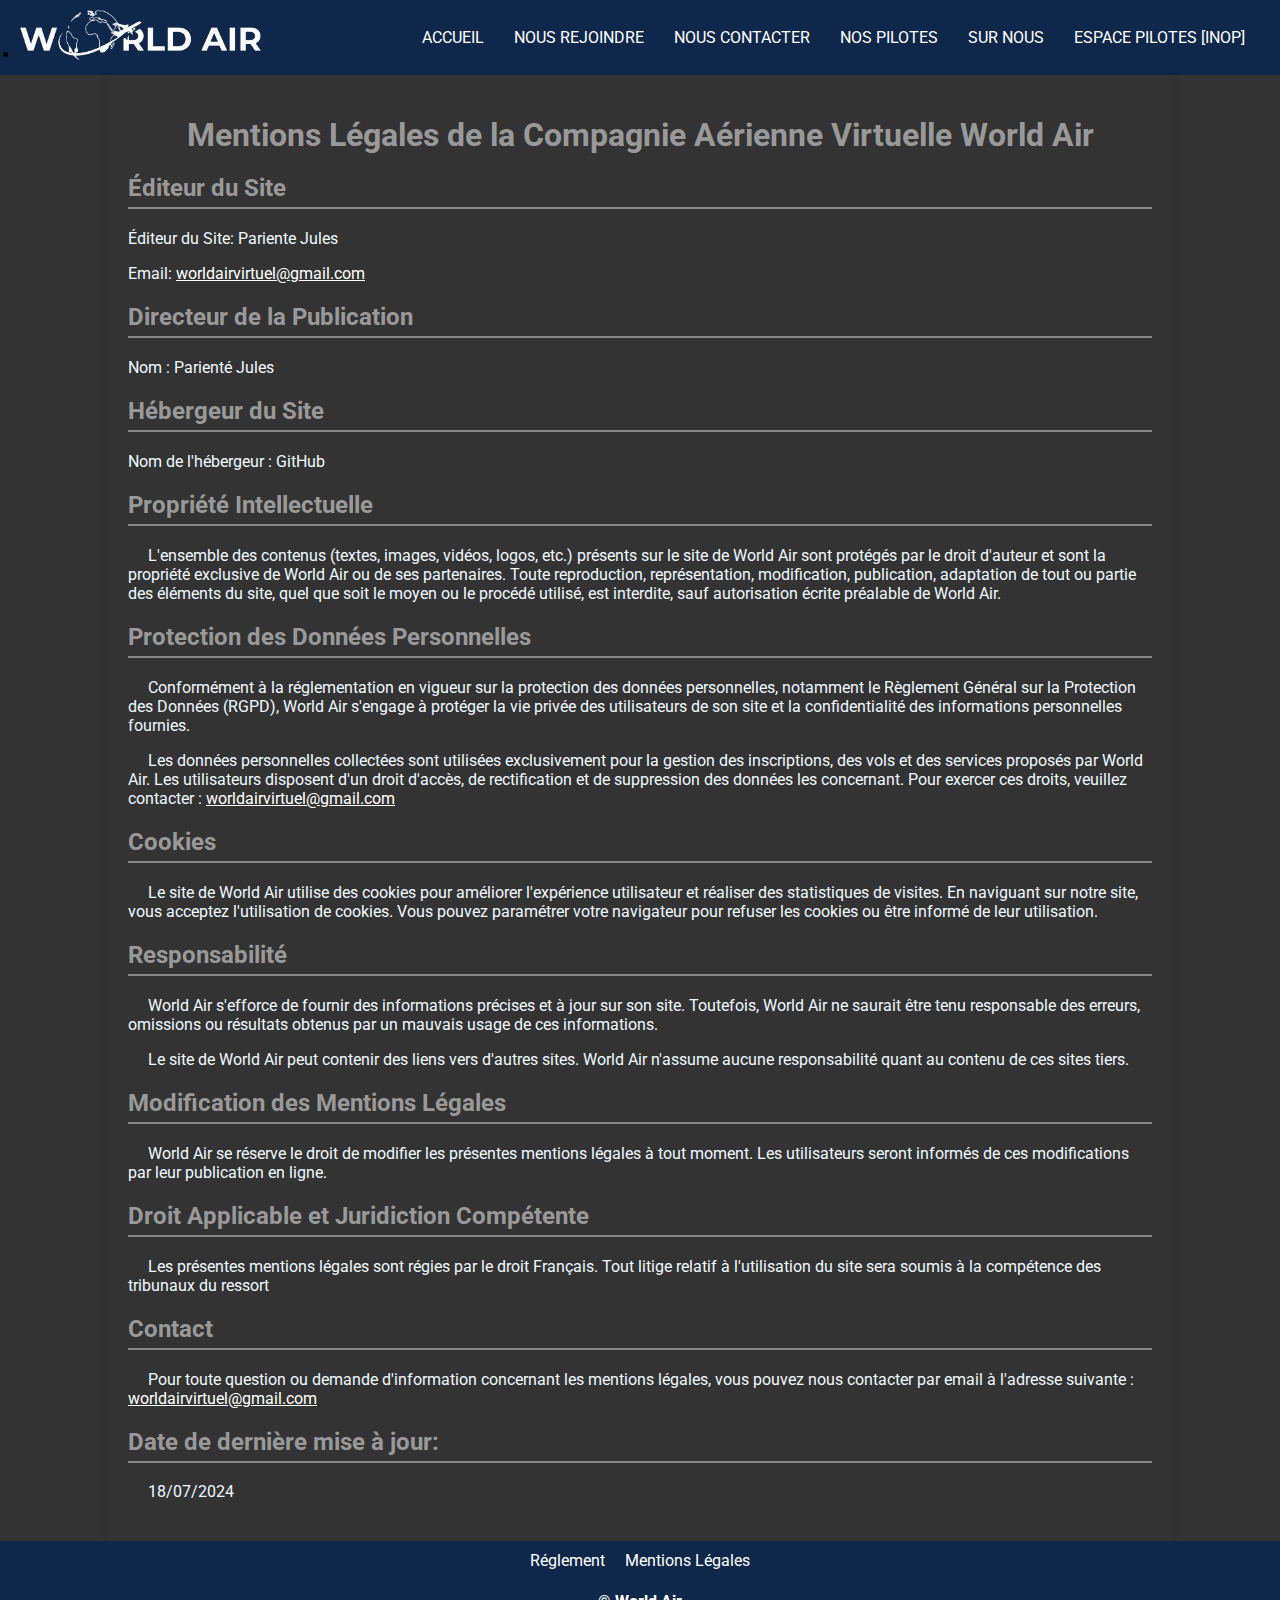
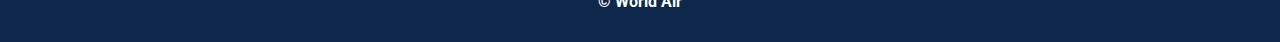
<file: Mentions_Légales/Mentions_Légales.html>
<!DOCTYPE html>
<html lang="fr">
<head>
    <meta charset="UTF-8">
    <meta name="viewport" content="width=device-width, initial-scale=1.0">
    <link href="https://fonts.googleapis.com/css2?family=Roboto:wght@400;700&display=swap" rel="stylesheet">
    <title>Mentions Légales WDA</title>
    <link rel="stylesheet" href="Mentions_Légales.css"> <!-- Lien vers le fichier CSS -->
    <link rel="icon" href="/fixe/logo_WA.webp" type="image/png">
</head>
 
<header>
    <div class="header-content">
        <div class="logo">
            <li><a href="/index.html"><img src="/fixe/logo.png" alt="Logo de World Air"></a></li>
        </div>
        <nav>
            <ul>
                <li><a href="/index.html">ACCUEIL</a></li>
                <li><a href="https://worldairva.nicepage.io/">NOUS REJOINDRE</a></li>
                <li><a href="https://worldairva.nicepage.io/NOUS-CONTACTER.html">NOUS CONTACTER</a></li>
                <li class="dropdown">
                    <a href="#">NOS PILOTES</a>
                    <ul class="dropdown-menu">
                        <li><a href="/nos_pilote/liste/liste.html">LISTE DES PILOTES</a></li>
                        <li><a href="/nos_pilote/carnet/carnet.html">CARNET DE VOL</a></li>
                    </ul>
                </li>
                <li class="dropdown">
                    <a href="#">SUR NOUS</a>
                    <ul class="dropdown-menu">
                        <li><a href="/notres_flote\flotte_acceuil.html">NOTRE FLOTTE</a></li>
                        <li><a href="/nos_destination/destination/destination.html">NOS DESTINATIONS</a></li>
                        <li><a href="/nos_hub/index.html">NOS HUB</a></li>
                    </ul>
                </li>
                <li><a href="#">ESPACE PILOTES [INOP]</a></li>
            </ul>
        </nav>
    </div>
</header>

<body>
    <div class="container">
        <h1>Mentions Légales de la Compagnie Aérienne Virtuelle World Air</h1>
        <div class="section">
            <h2>Éditeur du Site</h2>
            <p>Éditeur du Site: Pariente Jules</p>
            <p>Email: <a href="mailto:worldairvirtuel@gmail.com">worldairvirtuel@gmail.com</a></p>
        </div>
        <div class="section">
            <h2>Directeur de la Publication</h2>
            <p>Nom : Parienté Jules</p>
        </div>
        <div class="section">
            <h2>Hébergeur du Site</h2>
            <p>Nom de l'hébergeur : GitHub</p>
        </div>
        <div class="section">
            <h2>Propriété Intellectuelle</h2>
        <p class="p">L'ensemble des contenus (textes, images, vidéos, logos, etc.) présents sur le site de World Air sont protégés par le droit d'auteur et sont la propriété exclusive de World Air ou de ses partenaires. Toute reproduction, représentation, modification, publication, adaptation de tout ou partie des éléments du site, quel que soit le moyen ou le procédé utilisé, est interdite, sauf autorisation écrite préalable de World Air.</p>
        </div>
        <div class="section">
            <h2>Protection des Données Personnelles</h2>
        <p class="p">Conformément à la réglementation en vigueur sur la protection des données personnelles, notamment le Règlement Général sur la Protection des Données (RGPD), World Air s'engage à protéger la vie privée des utilisateurs de son site et la confidentialité des informations personnelles fournies.
        <p class="p">Les données personnelles collectées sont utilisées exclusivement pour la gestion des inscriptions, des vols et des services proposés par World Air. Les utilisateurs disposent d'un droit d'accès, de rectification et de suppression des données les concernant. Pour exercer ces droits, veuillez contacter : <a href="mailto:worldairvirtuel@gmail.com">worldairvirtuel@gmail.com</a></p>
        </p>
        </div>
        <div class="section">
            <h2>Cookies</h2>
            <p class="p">Le site de World Air utilise des cookies pour améliorer l'expérience utilisateur et réaliser des statistiques de visites. En naviguant sur notre site, vous acceptez l'utilisation de cookies. Vous pouvez paramétrer votre navigateur pour refuser les cookies ou être informé de leur utilisation.</p>
        </div>
        <div class="section">
            <h2>Responsabilité</h2>
            <p class="p">World Air s'efforce de fournir des informations précises et à jour sur son site. Toutefois, World Air ne saurait être tenu responsable des erreurs, omissions ou résultats obtenus par un mauvais usage de ces informations.</p>
            <p class="p">Le site de World Air peut contenir des liens vers d'autres sites. World Air n'assume aucune responsabilité quant au contenu de ces sites tiers.</p>
        </div>
        <div class="section">
            <h2>Modification des Mentions Légales</h2>
            <p class="p">World Air se réserve le droit de modifier les présentes mentions légales à tout moment. Les utilisateurs seront informés de ces modifications par leur publication en ligne.</p>
        </div>
        <div class="section">
            <h2>Droit Applicable et Juridiction Compétente</h2>
            <p class="p">Les présentes mentions légales sont régies par le droit Français. Tout litige relatif à l'utilisation du site sera soumis à la compétence des tribunaux du ressort </p>
        </div>
        <div class="section">
            <h2>Contact</h2>
            <p class="p">Pour toute question ou demande d'information concernant les mentions légales, vous pouvez nous contacter par email à l'adresse suivante : <a href="mailto:worldairvirtuel@gmail.com">worldairvirtuel@gmail.com</a></p>
        </div>
        <div class="section">
            <h2>Date de dernière mise à jour:</h2>
            <p class="p">18/07/2024</p>

        </div>
    </div>
    <footer class="custom-footer">
        <div class="footer-content">
            <nav class="footer-nav">
                <ul class="footer-nav-list">
                    <li class="footer-nav-item"><a class="footer-nav-link" href="/réglement/réglement.html">Réglement</a></li>
                    <li class="footer-nav-item"><a class="footer-nav-link" href="/Mentions_Légales/Mentions_Légales.html">Mentions Légales</a></li>
                </ul>
            </nav>
        </div>
        <h4>© World Air</h4>
    </footer>
</body>
</html>
</file>
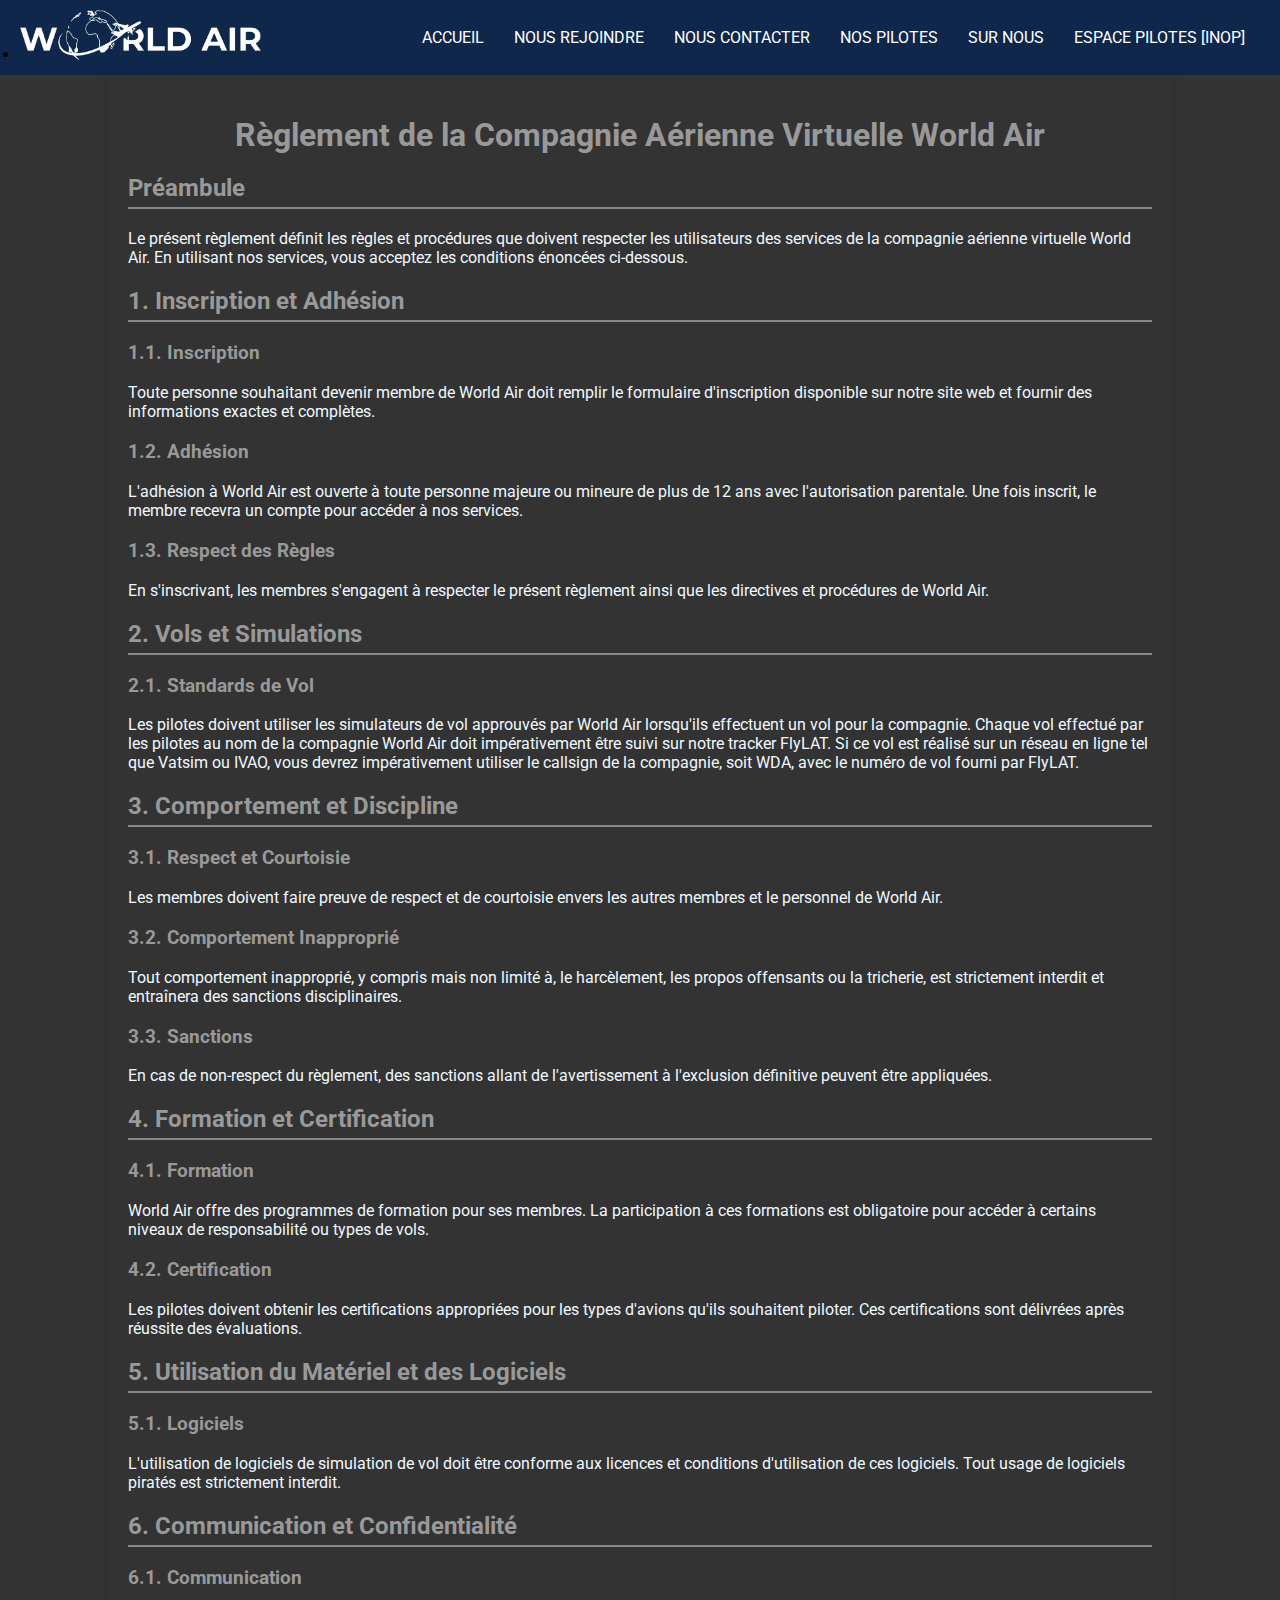
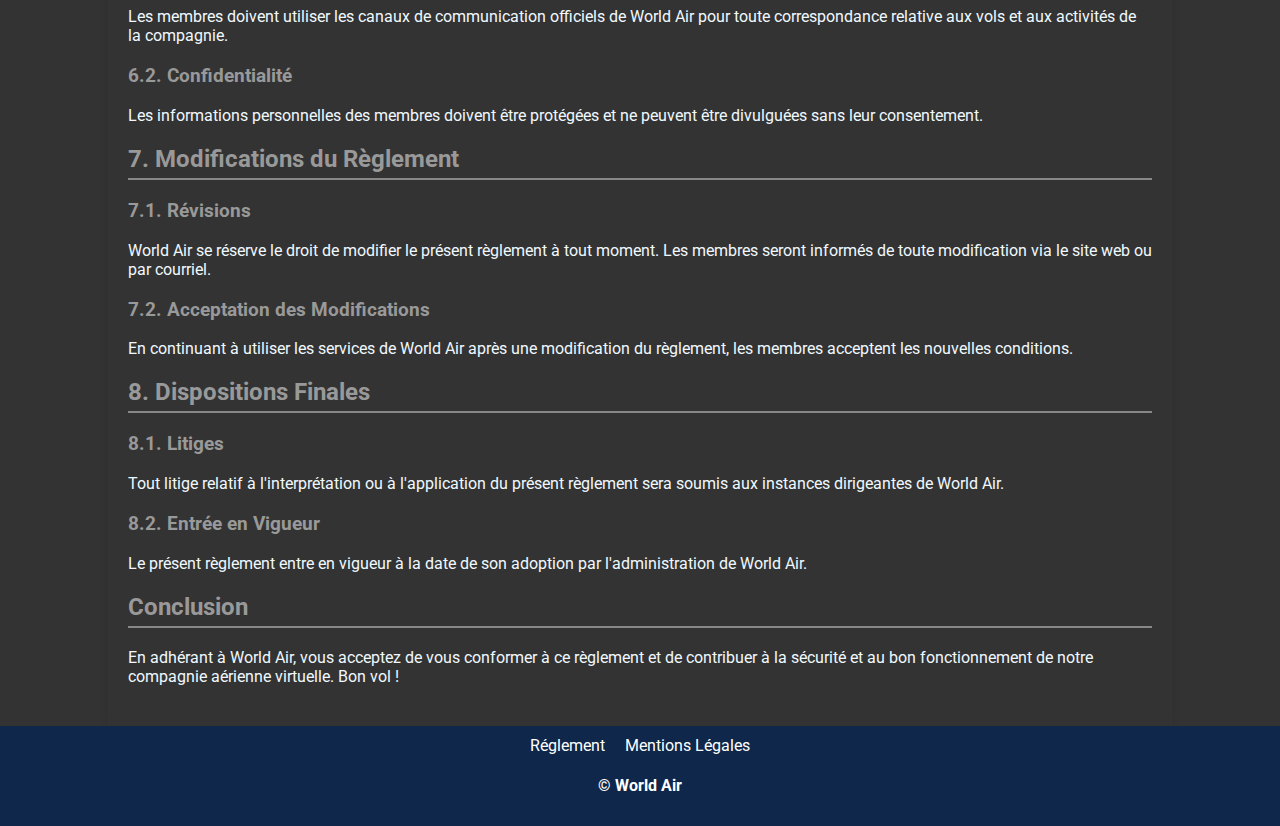
<file: réglement/réglement.html>
<!DOCTYPE html>
<html lang="fr">
<head>
    <meta charset="UTF-8">
    <meta name="viewport" content="width=device-width, initial-scale=1.0">
    <link href="https://fonts.googleapis.com/css2?family=Roboto:wght@400;700&display=swap" rel="stylesheet">
    <title>Règlement WDA    </title>
    <link rel="stylesheet" href="réglement.css"> <!-- Lien vers le fichier CSS -->
    <link rel="icon" href="/logo.png" type="image/png">
</head>
<header>
    <div class="header-content">
        <div class="logo">
            <li><a href="/index.html"><img src="/fixe/logo.png" alt="Logo de World Air"></a></li>
        </div>
        <nav>
            <ul>
                <li><a href="/index.html">ACCUEIL</a></li>
                <li><a href="https://worldairva.nicepage.io/">NOUS REJOINDRE</a></li>
                <li><a href="https://worldairva.nicepage.io/NOUS-CONTACTER.html">NOUS CONTACTER</a></li>
                <li class="dropdown">
                    <a href="#">NOS PILOTES</a>
                    <ul class="dropdown-menu">
                        <li><a href="/nos_pilote/liste/liste.html">LISTE DES PILOTES</a></li>
                        <li><a href="/nos_pilote/carnet/carnet.html">CARNET DE VOL</a></li>
                    </ul>
                </li>
                <li class="dropdown">
                    <a href="#">SUR NOUS</a>
                    <ul class="dropdown-menu">
                        <li><a href="/notres_flote\flotte_acceuil.html">NOTRE FLOTTE</a></li>
                        <li><a href="/nos_destination/destination/destination.html">NOS DESTINATIONS</a></li>
                        <li><a href="/nos_hub/index.html">NOS HUB</a></li>
                    </ul>
                </li>
                <li><a href="#">ESPACE PILOTES [INOP]</a></li>
            </ul>
        </nav>
    </div>
</header>
<body>
    <div class="container">
        <h1>Règlement de la Compagnie Aérienne Virtuelle World Air</h1>
        <div class="section">
            <h2>Préambule</h2>
            <p>Le présent règlement définit les règles et procédures que doivent respecter les utilisateurs des services de la compagnie aérienne virtuelle World Air. En utilisant nos services, vous acceptez les conditions énoncées ci-dessous.</p>
        </div>
        <div class="section">
            <h2>1. Inscription et Adhésion</h2>
            <h3>1.1. Inscription</h3>
            <p>Toute personne souhaitant devenir membre de World Air doit remplir le formulaire d'inscription disponible sur notre site web et fournir des informations exactes et complètes.</p>
            <h3>1.2. Adhésion</h3>
            <p>L'adhésion à World Air est ouverte à toute personne majeure ou mineure de plus de 12 ans avec l'autorisation parentale. Une fois inscrit, le membre recevra un compte pour accéder à nos services.</p>
            <h3>1.3. Respect des Règles</h3>
            <p>En s'inscrivant, les membres s'engagent à respecter le présent règlement ainsi que les directives et procédures de World Air.</p>
        </div>
        <div class="section">
            <h2>2. Vols et Simulations</h2>
            <h3>2.1. Standards de Vol</h3>
            <p>Les pilotes doivent utiliser les simulateurs de vol approuvés par World Air lorsqu'ils effectuent un vol pour la compagnie. Chaque vol effectué par les pilotes au nom de la compagnie World Air doit impérativement être suivi sur notre tracker FlyLAT. Si ce vol est réalisé sur un réseau en ligne tel que Vatsim ou IVAO, vous devrez impérativement utiliser le callsign de la compagnie, soit WDA, avec le numéro de vol fourni par FlyLAT.</p>
        </div>
        <div class="section">
            <h2>3. Comportement et Discipline</h2>
            <h3>3.1. Respect et Courtoisie</h3>
            <p>Les membres doivent faire preuve de respect et de courtoisie envers les autres membres et le personnel de World Air.</p>
            <h3>3.2. Comportement Inapproprié</h3>
            <p>Tout comportement inapproprié, y compris mais non limité à, le harcèlement, les propos offensants ou la tricherie, est strictement interdit et entraînera des sanctions disciplinaires.</p>
            <h3>3.3. Sanctions</h3>
            <p>En cas de non-respect du règlement, des sanctions allant de l'avertissement à l'exclusion définitive peuvent être appliquées.</p>
        </div>
        <div class="section">
            <h2>4. Formation et Certification</h2>
            <h3>4.1. Formation</h3>
            <p>World Air offre des programmes de formation pour ses membres. La participation à ces formations est obligatoire pour accéder à certains niveaux de responsabilité ou types de vols.</p>
            <h3>4.2. Certification</h3>
            <p>Les pilotes doivent obtenir les certifications appropriées pour les types d'avions qu'ils souhaitent piloter. Ces certifications sont délivrées après réussite des évaluations.</p>
        </div>
        <div class="section">
            <h2>5. Utilisation du Matériel et des Logiciels</h2>
            <h3>5.1. Logiciels</h3>
            <p>L'utilisation de logiciels de simulation de vol doit être conforme aux licences et conditions d'utilisation de ces logiciels. Tout usage de logiciels piratés est strictement interdit.</p>
        </div>
        <div class="section">
            <h2>6. Communication et Confidentialité</h2>
            <h3>6.1. Communication</h3>
            <p>Les membres doivent utiliser les canaux de communication officiels de World Air pour toute correspondance relative aux vols et aux activités de la compagnie.</p>
            <h3>6.2. Confidentialité</h3>
            <p>Les informations personnelles des membres doivent être protégées et ne peuvent être divulguées sans leur consentement.</p>
        </div>
        <div class="section">
            <h2>7. Modifications du Règlement</h2>
            <h3>7.1. Révisions</h3>
            <p>World Air se réserve le droit de modifier le présent règlement à tout moment. Les membres seront informés de toute modification via le site web ou par courriel.</p>
            <h3>7.2. Acceptation des Modifications</h3>
            <p>En continuant à utiliser les services de World Air après une modification du règlement, les membres acceptent les nouvelles conditions.</p>
        </div>
        <div class="section">
            <h2>8. Dispositions Finales</h2>
            <h3>8.1. Litiges</h3>
            <p>Tout litige relatif à l'interprétation ou à l'application du présent règlement sera soumis aux instances dirigeantes de World Air.</p>
            <h3>8.2. Entrée en Vigueur</h3>
            <p>Le présent règlement entre en vigueur à la date de son adoption par l'administration de World Air.</p>
        </div>
        <div class="section">
            <h2>Conclusion</h2>
            <p>En adhérant à World Air, vous acceptez de vous conformer à ce règlement et de contribuer à la sécurité et au bon fonctionnement de notre compagnie aérienne virtuelle. Bon vol !</p>
        </div>
    </div>
    <footer class="custom-footer">
        <div class="footer-content">
            <nav class="footer-nav">
                <ul class="footer-nav-list">
                    <li class="footer-nav-item"><a class="footer-nav-link" href="/réglement/réglement.html">Réglement</a></li>
                    <li class="footer-nav-item"><a class="footer-nav-link" href="/Mentions_Légales/Mentions_Légales.html">Mentions Légales</a></li>
                </ul>
            </nav>
        </div>
        <h4>© World Air</h4>
    </footer>
</body>
</html>
</file>
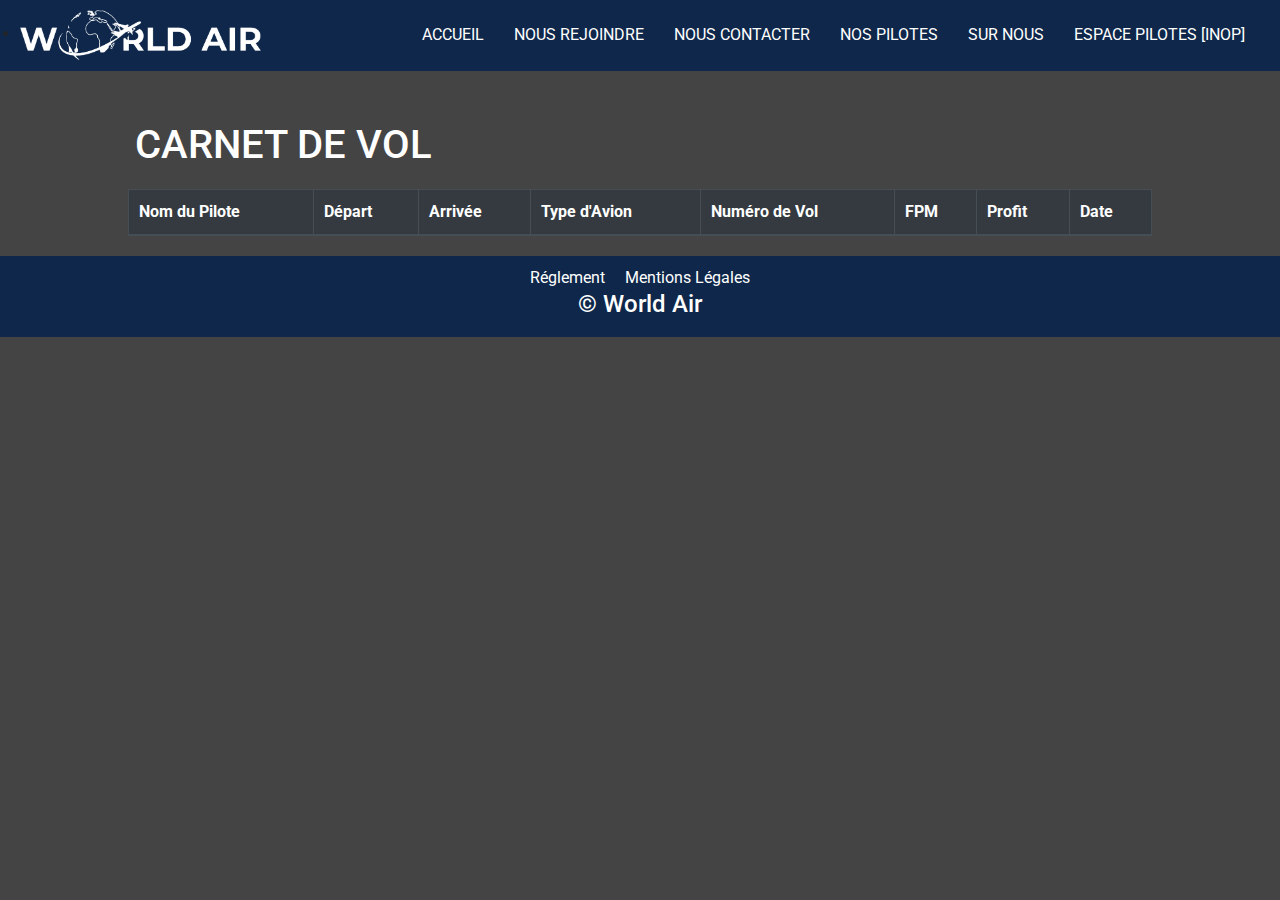
<file: nos_pilote/carnet/carnet.html>
<!DOCTYPE html>
<html lang="fr">
<head>
    <meta charset="UTF-8">
    <meta http-equiv="X-UA-Compatible" content="IE=edge">
    <meta name="viewport" content="width=device-width, initial-scale=1.0">
    <link href="https://fonts.googleapis.com/css2?family=Roboto:wght@400;700&display=swap" rel="stylesheet">
    <title>World Carnet de vol</title>
    <link rel="stylesheet" href="https://stackpath.bootstrapcdn.com/bootstrap/4.5.2/css/bootstrap.min.css">
    <link rel="stylesheet" href="carnet.css"> <!-- Lien vers le fichier CSS -->
    <link rel="icon" href="/fixe/logo_WA.webp" type="image/png">
</head>
<body>
    <header>
        <div class="header-content">
            <div class="logo">
                <li><a href="/index.html"><img src="/fixe/logo.png" alt="Logo de World Air"></a></li>
            </div>
            <nav>
                <ul>
                    <li><a href="/index.html">ACCUEIL</a></li>
                    <li><a href="https://worldairva.nicepage.io/">NOUS REJOINDRE</a></li>
                    <li><a href="https://worldairva.nicepage.io/NOUS-CONTACTER.html">NOUS CONTACTER</a></li>
                    <li class="dropdown">
                        <a href="#">NOS PILOTES</a>
                        <ul class="dropdown-menu">
                            <li><a href="/nos_pilote/liste/liste.html">LISTE DES PILOTES</a></li>
                            <li><a href="/nos_pilote/carnet/carnet.html">CARNET DE VOL</a></li>
                        </ul>
                    </li>
                    <li class="dropdown">
                        <a href="#">SUR NOUS</a>
                        <ul class="dropdown-menu">
                            <li><a href="/notres_flote\flotte_acceuil.html">NOTRE FLOTTE</a></li>
                            <li><a href="/nos_destination/destination/destination.html">NOS DESTINATIONS</a></li>
                            <li><a href="/nos_hub/index.html">NOS HUB</a></li>
                        </ul>
                    </li>
                    <li><a href="#">ESPACE PILOTES [INOP]</a></li>
                </ul>
            </nav>
        </div>
    </header>
    <h1>CARNET DE VOL</h1>
    <table id="flight-table" class="table table-bordered">
        <thead class="thead-dark">
            <tr>
                <th>Nom du Pilote</th>
                <th>Départ</th>
                <th>Arrivée</th>
                <th>Type d'Avion</th>
                <th>Numéro de Vol</th>
                <th>FPM</th>
                <th>Profit</th>
                <th>Date</th>
            </tr>
        </thead>
        <tbody>
            <!-- Les données seront insérées ici -->
        </tbody>
    </table>

    <footer class="custom-footer">
        <div class="footer-content">
            <nav class="footer-nav">
                <ul class="footer-nav-list">
                    <li class="footer-nav-item"><a class="footer-nav-link" href="/réglement/réglement.html">Réglement</a></li>
                    <li class="footer-nav-item"><a class="footer-nav-link" href="/Mentions_Légales/Mentions_Légales.html">Mentions Légales</a></li>
                </ul>
            </nav>
        </div>
        <h4>© World Air</h4>
    </footer>

    <script src="carnet.js"></script> <!-- Lien vers le fichier JavaScript -->
</body>
</html>
</file>
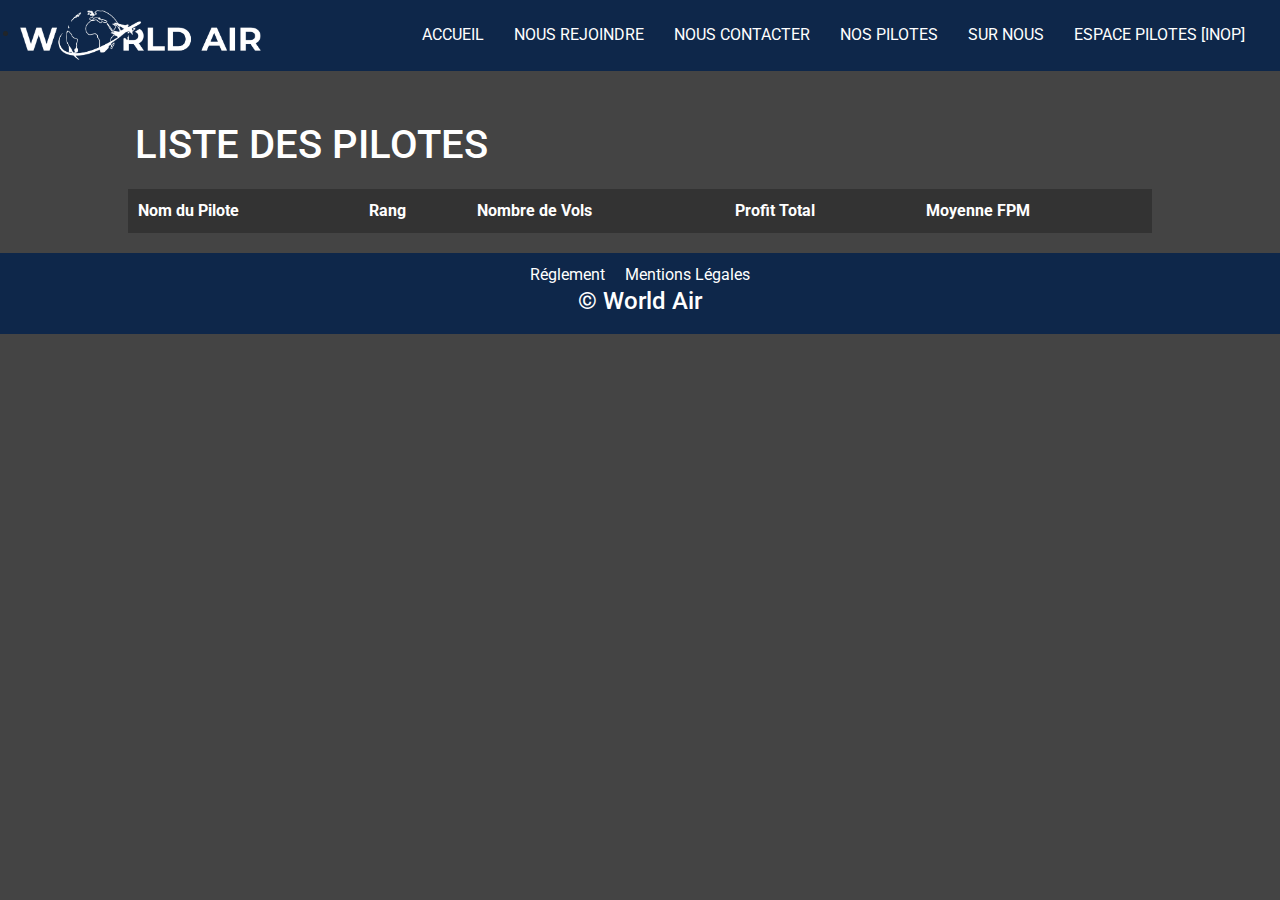
<file: nos_pilote/liste/liste.html>
<!DOCTYPE html>
<html lang="fr">
<head>
    <meta charset="UTF-8">
    <meta http-equiv="X-UA-Compatible" content="IE=edge">
    <meta name="viewport" content="width=device-width, initial-scale=1.0">
    <link href="https://fonts.googleapis.com/css2?family=Roboto:wght@400;700&display=swap" rel="stylesheet">
    <title>World Liste des pilotes</title>
    <link rel="stylesheet" href="https://stackpath.bootstrapcdn.com/bootstrap/4.5.2/css/bootstrap.min.css">
    <link rel="stylesheet" href="liste.css"> <!-- Lien vers le fichier CSS -->
    <link rel="icon" href="/fixe/logo_WA.webp" type="image/png">
</head>
<body>
    <header>
        <div class="header-content">
            <div class="logo">
                <li><a href="/index.html"><img src="/fixe/logo.png" alt="Logo de World Air"></a></li>
            </div>
            <nav>
                <ul>
                    <li><a href="/index.html">ACCUEIL</a></li>
                    <li><a href="https://worldairva.nicepage.io/">NOUS REJOINDRE</a></li>
                    <li><a href="https://worldairva.nicepage.io/NOUS-CONTACTER.html">NOUS CONTACTER</a></li>
                    <li class="dropdown">
                        <a href="#">NOS PILOTES</a>
                        <ul class="dropdown-menu">
                            <li><a href="/nos_pilote/liste/liste.html">LISTE DES PILOTES</a></li>
                            <li><a href="/nos_pilote/carnet/carnet.html">CARNET DE VOL</a></li>
                        </ul>
                    </li>
                    <li class="dropdown">
                        <a href="#">SUR NOUS</a>
                        <ul class="dropdown-menu">
                            <li><a href="/notres_flote\flotte_acceuil.html">NOTRE FLOTTE</a></li>
                            <li><a href="/nos_destination/destination/destination.html">NOS DESTINATIONS</a></li>
                            <li><a href="/nos_hub/index.html">NOS HUB</a></li>
                        </ul>
                    </li>
                    <li><a href="#">ESPACE PILOTES [INOP]</a></li>
                </ul>
            </nav>
        </div>
    </header>
    <!-- <div style="text-align: center; margin: 20px 0;">
    <input type="text" id="search-pilot" placeholder="Rechercher par nom du pilote">
</div> -->

    <h1>LISTE DES PILOTES</h1>
    <table id="flight-table">
        <thead>
            <tr>
                <th>Nom du Pilote</th>
                <th>Rang</th>
                <th>Nombre de Vols</th>
                <th>Profit Total</th>
                <th>Moyenne FPM</th>
            </tr>
        </thead>
        <tbody>
            <!-- Les données seront insérées ici -->
        </tbody>
    </table>

    <footer class="custom-footer">
        <div class="footer-content">
            <nav class="footer-nav">
                <ul class="footer-nav-list">
                    <li class="footer-nav-item"><a class="footer-nav-link" href="/réglement/réglement.html">Réglement</a></li>
                    <li class="footer-nav-item"><a class="footer-nav-link" href="/Mentions_Légales/Mentions_Légales.html">Mentions Légales</a></li>
                </ul>
            </nav>
        </div>
        <h4>© World Air</h4>
    </footer>

    <script src="liste.js"></script> <!-- Lien vers le fichier JavaScript -->
</body>
</html>
</file>
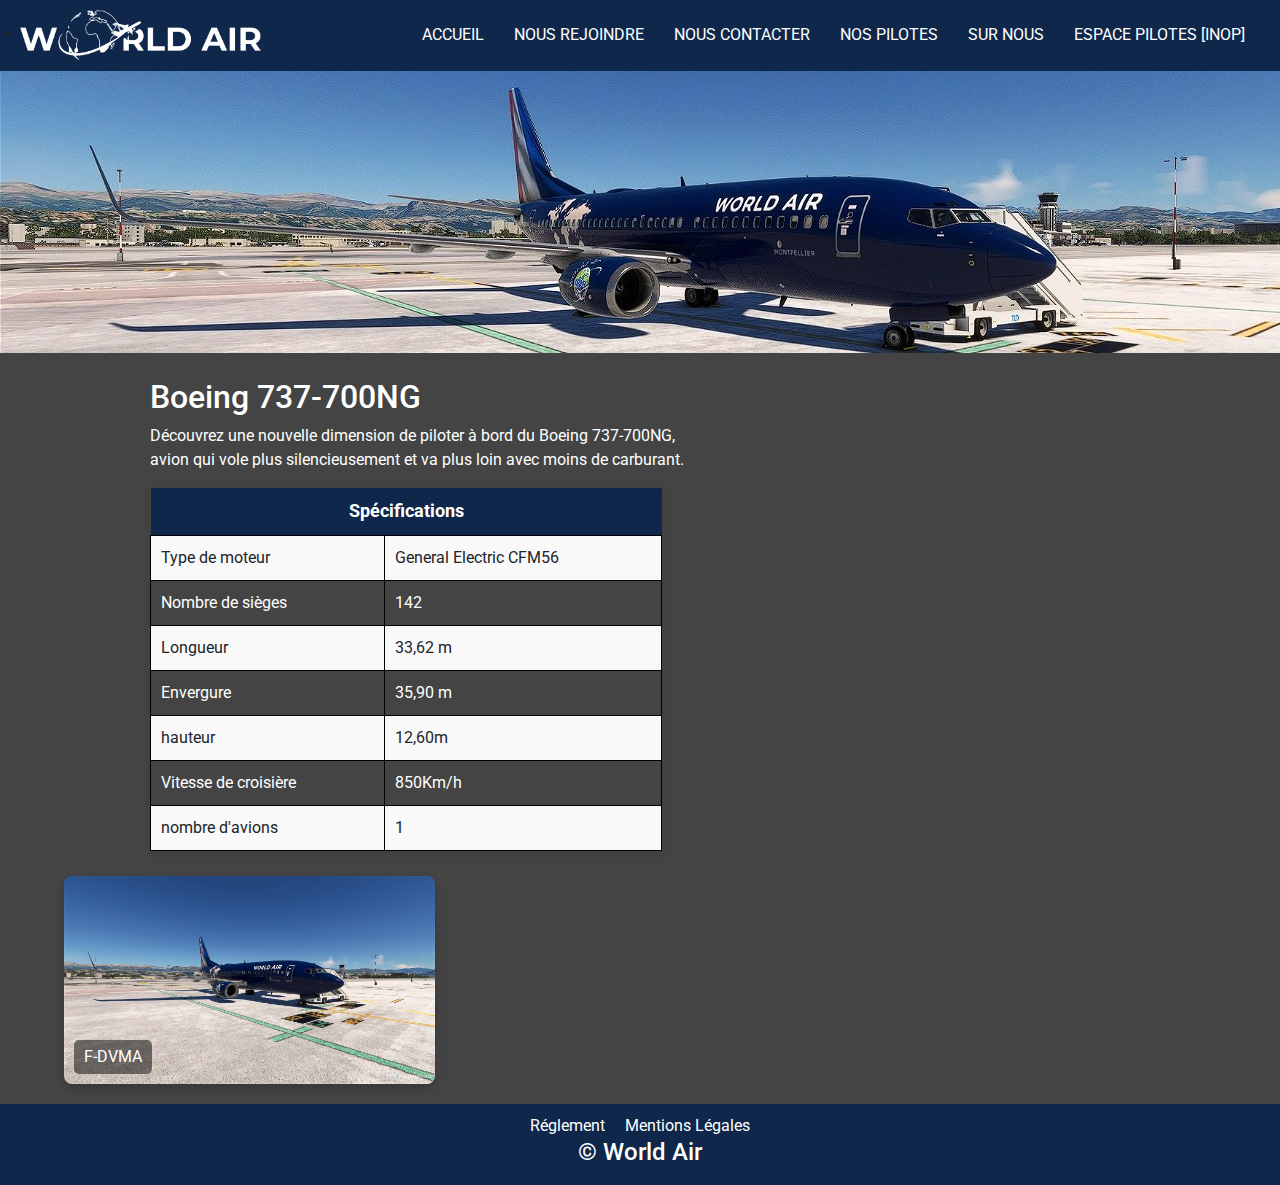
<file: notres_flote/737-700NG/737-700NG.html>
<!DOCTYPE html>
<html lang="fr">
<head>
    <meta charset="UTF-8">
    <meta http-equiv="X-UA-Compatible" content="IE=edge">
    <meta name="viewport" content="width=device-width, initial-scale=1.0">
    <link href="https://fonts.googleapis.com/css2?family=Roboto:wght@400;700&display=swap" rel="stylesheet">
    <title>World Air 737-700NG</title>
    <link rel="stylesheet" href="https://stackpath.bootstrapcdn.com/bootstrap/4.5.2/css/bootstrap.min.css">
    <link rel="stylesheet" href="737-700NG.css"> <!-- Lien vers le fichier CSS -->
    <link rel="icon" href="/fixe/logo_WA.webp" type="image/png">
</head>
<body>
    <header>
        <div class="header-content">
            <div class="logo">
                <li><a href="/index.html"><img src="/fixe/logo.png" alt="Logo de World Air"></a></li>
            </div>
            <nav>
                <ul>
                    <li><a href="/index.html">ACCUEIL</a></li>
                    <li><a href="https://worldairva.nicepage.io/">NOUS REJOINDRE</a></li>
                    <li><a href="https://worldairva.nicepage.io/NOUS-CONTACTER.html">NOUS CONTACTER</a></li>
                    <li class="dropdown">
                        <a href="#">NOS PILOTES</a>
                        <ul class="dropdown-menu">
                            <li><a href="/nos_pilote/liste/liste.html">LISTE DES PILOTES</a></li>
                            <li><a href="/nos_pilote/carnet/carnet.html">CARNET DE VOL</a></li>
                        </ul>
                    </li>
                    <li class="dropdown">
                        <a href="#">SUR NOUS</a>
                        <ul class="dropdown-menu">
                            <li><a href="/notres_flote\flotte_acceuil.html">NOTRE FLOTTE</a></li>
                            <li><a href="/nos_destination/destination/destination.html">NOS DESTINATIONS</a></li>
                            <li><a href="/nos_hub/index.html">NOS HUB</a></li>
                        </ul>
                    </li>
                    <li><a href="#">ESPACE PILOTES [INOP]</a></li>
                </ul>
            </nav>
        </div>
    </header>
    <img src="/notres_flote/737-700NG/1.jpg" alt="Boeing 737-700NG">

    <SECTION class="text">
    <H2>Boeing 737-700NG</H2>
    <p>Découvrez une nouvelle dimension de piloter à bord du Boeing 737-700NG, <br> avion qui vole plus silencieusement et va plus loin avec moins de carburant.</p>
   </SECTION>

<table class="specifications">
    <tr>
        <th colspan="2">Spécifications</th>
    </tr>
    <tr>
        <td>Type de moteur</td>
        <td>General Electric CFM56</td>
    </tr>
    <tr>
       
        <td class="one">Nombre de sièges</td>
        <td class="one">
            142
        </td>
    </section>
    </tr>
    <tr>
        <td>Longueur</td>
        <td>33,62 m</td>
    </tr>
    <tr>
        <td class="one">Envergure</td>
        <td class="one">35,90 m</td>
    </tr>
    <tr>
        <td>hauteur</td>
        <td>12,60m</td>
    </tr>
    <tr>
        <td class="one">Vitesse de croisière</td>
        <td class="one">850Km/h</td>
    </tr>
    <tr>
        <td>nombre d'avions</td>
        <td>1</td>
    </tr>
</table>
<section class="typeA">
    <div class="grid-container">
        <div class="image-container">
            <!--<a href="/notres flote/A320-214/A320-214.html">-->
                <img src="/fixe/photo/5.webp" alt="F-LEAP">
                <div class="text-overlay">F-DVMA</div>
            </a>
        </div>
    </div>
    </section>
<footer class="custom-footer">
    <div class="footer-content">
        <nav class="footer-nav">
            <ul class="footer-nav-list">
                <li class="footer-nav-item"><a class="footer-nav-link" href="/réglement/réglement.html">Réglement</a></li>
                <li class="footer-nav-item"><a class="footer-nav-link" href="/Mentions_Légales/Mentions_Légales.html">Mentions Légales</a></li>
            </ul>
        </nav>
    </div>
    <h4>© World Air</h4>
</footer>

    <script src="https://code.jquery.com/jquery-3.5.1.slim.min.js"></script>
    <script src="https://cdn.jsdelivr.net/npm/@popperjs/core@2.5.3/dist/umd/popper.min.js"></script>
    <script src="https://stackpath.bootstrapcdn.com/bootstrap/4.5.2/js/bootstrap.min.js"></script>
</body>
</html>
</file>
<file: Mentions_Légales/Mentions_Légales.css>
body {
    font-family: 'Roboto', sans-serif;
    margin: 0;
    padding: 0;
    box-sizing: border-box;
    background-color: #333;
}

header {
    padding: 10px 0;
    text-align: center;
    background-color: #0e274a;
    width: 100%;
    border-bottom: 1px solid #0e274a;
}

.header-content {
    display: flex;
    justify-content: space-between;
    align-items: center;
    padding: 0 20px;
}

.logo img {
    height: 50px;
}

nav ul {
    list-style: none;
    display: flex;
    margin: 0;
    padding: 0;
}

nav ul li {
    margin: 0 15px;
    position: relative; /* Pour permettre le positionnement du sous-menu */
}

nav ul li a {
    text-decoration: none;
    color: #fff; /* Couleur de texte en blanc */
    font-family: 'Roboto', sans-serif;
    font-weight: 400; /* Poids de police normal */
    font-size: 16px;
}

/* Effet au survol des liens */
nav ul li a:hover {
    color: #007bff; /* Couleur de survol */
}

/* Styles pour le sous-menu */
.dropdown-menu {
    display: none; /* Masquer le sous-menu par défaut */
    position: absolute;
    top: 100%;
    left: 0;
    background-color: #0e274a;
    padding: 0;
    margin: 0;
    list-style: none;
    min-width: 200px;
    border: 1px solid #0e274a; /* Ajouter une bordure */
}

.dropdown-menu li {
    padding: 10px;
}

.dropdown-menu li a {
    color: #fff; /* Couleur de texte du sous-menu */
    display: block;
}

.dropdown-menu li a:hover {
    color: #007bff; /* Couleur de survol du sous-menu */
}

/* Afficher le sous-menu au survol */
.dropdown:hover .dropdown-menu {
    display: block;
}

.custom-footer {
    text-align: center;
    padding: 10px 0;
    background-color: #0e274a; /* Couleur de fond pour le footer */
    color: #fff; /* Couleur du texte dans le footer */
    position: absolute;
    bottom: 10;
    width: 100%;

}

.footer-content {
    display: flex;
    justify-content: center;
    align-items: center;
}

.footer-nav ul {
    list-style: none;
    padding: 0;
    margin: 0;
    display: flex;
    align-items: center;
}

.footer-nav-item {
    margin: 0 10px;
}

.footer-nav-link {
    color: #fff;
    text-decoration: none;
}

.footer-nav-link:hover {
    text-decoration: underline;
}


.container {
    width: 80%;
    margin: 0 auto;
    background-color: #333;
    padding: 20px;
    box-shadow: 0 0 10px rgba(0, 0, 0, 0.1);
}

h1, h2, h3 {
    color: #999;
}

h1 {
    text-align: center;
    margin-bottom: 20px;
}

h2 {
    border-bottom: 2px solid #888;
    padding-bottom: 5px;
}

h3 {
    margin-top: 20px;
}

p {
    text-align: 20px;
    color: aliceblue;
}
.p{
    text-indent: 20px;
}
a{
    color: #fff;
}

.section {
    margin-bottom: 20px;
}
</file>
<file: réglement/réglement.css>
body {
    font-family: 'Roboto', sans-serif;
    margin: 0;
    padding: 0;
    box-sizing: border-box;
    background-color: #333;
}

header {
    padding: 10px 0;
    text-align: center;
    background-color: #0e274a;
    width: 100%;
    border-bottom: 1px solid #0e274a;
}

.header-content {
    display: flex;
    justify-content: space-between;
    align-items: center;
    padding: 0 20px;
}

.logo img {
    height: 50px;
}

nav ul {
    list-style: none;
    display: flex;
    margin: 0;
    padding: 0;
}

nav ul li {
    margin: 0 15px;
    position: relative; /* Pour permettre le positionnement du sous-menu */
}

nav ul li a {
    text-decoration: none;
    color: #fff; /* Couleur de texte en blanc */
    font-family: 'Roboto', sans-serif;
    font-weight: 400; /* Poids de police normal */
    font-size: 16px;
}

/* Effet au survol des liens */
nav ul li a:hover {
    color: #007bff; /* Couleur de survol */
}

/* Styles pour le sous-menu */
.dropdown-menu {
    display: none; /* Masquer le sous-menu par défaut */
    position: absolute;
    top: 100%;
    left: 0;
    background-color: #0e274a;
    padding: 0;
    margin: 0;
    list-style: none;
    min-width: 200px;
    border: 1px solid #0e274a; /* Ajouter une bordure */
}

.dropdown-menu li {
    padding: 10px;
}

.dropdown-menu li a {
    color: #fff; /* Couleur de texte du sous-menu */
    display: block;
}

.dropdown-menu li a:hover {
    color: #007bff; /* Couleur de survol du sous-menu */
}

/* Afficher le sous-menu au survol */
.dropdown:hover .dropdown-menu {
    display: block;
}

.custom-footer {
    text-align: center;
    padding: 10px 0;
    background-color: #0e274a; /* Couleur de fond pour le footer */
    color: #fff; /* Couleur du texte dans le footer */
    position: absolute;
    bottom: 10;
    width: 100%;

}

.footer-content {
    display: flex;
    justify-content: center;
    align-items: center;
}

.footer-nav ul {
    list-style: none;
    padding: 0;
    margin: 0;
    display: flex;
    align-items: center;
}

.footer-nav-item {
    margin: 0 10px;
}

.footer-nav-link {
    color: #fff;
    text-decoration: none;
}

.footer-nav-link:hover {
    text-decoration: underline;
}


.container {
    width: 80%;
    margin: 0 auto;
    background-color: #333;
    padding: 20px;
    box-shadow: 0 0 10px rgba(0, 0, 0, 0.1);
}

h1, h2, h3 {
    color: #999;
}

h1 {
    text-align: center;
    margin-bottom: 20px;
}

h2 {
    border-bottom: 2px solid #888;
    padding-bottom: 5px;
}

h3 {
    margin-top: 20px;
}

p {
    text-align: 20px;
    color: aliceblue;
}
.p{
    text-indent: 20px;
}
a{
    color: #fff;
}

.section {
    margin-bottom: 20px;
}
</file>
<file: nos_pilote/carnet/carnet.css>
body {
    font-family: 'Roboto', sans-serif;
    margin: 0;
    padding: 0;
    box-sizing: border-box;
    background-color: #444;
}

header {
    padding: 10px 0;
    text-align: center;
    background-color: #0e274a;
    width: 100%;
    border-bottom: 1px solid #0e274a;
}

.header-content {
    display: flex;
    justify-content: space-between;
    align-items: center;
    padding: 0 20px;
}

.logo img {
    height: 50px;
}

nav ul {
    list-style: none;
    display: flex;
    margin: 0;
    padding: 0;
}

nav ul li {
    margin: 0 15px;
    position: relative; /* Pour permettre le positionnement du sous-menu */
}

nav ul li a {
    text-decoration: none;
    color: #fff; /* Couleur de texte en blanc */
    font-family: 'Roboto', sans-serif;
    font-weight: 400; /* Poids de police normal */
    font-size: 16px;
}

/* Effet au survol des liens */
nav ul li a:hover {
    color: #007bff; /* Couleur de survol */
}

/* Styles pour le sous-menu */
.dropdown-menu {
    display: none; /* Masquer le sous-menu par défaut */
    position: absolute;
    top: 100%;
    left: 0;
    background-color: #0e274a;
    padding: 0;
    margin: 0;
    list-style: none;
    min-width: 200px;
    border: 1px solid #0e274a; /* Ajouter une bordure */
}

.dropdown-menu li {
    padding: 10px;
}

.dropdown-menu li a {
    color: #fff; /* Couleur de texte du sous-menu */
    display: block;
}

.dropdown-menu li a:hover {
    color: #007bff; /* Couleur de survol du sous-menu */
}

/* Afficher le sous-menu au survol */
.dropdown:hover .dropdown-menu {
    display: block;
}

h1 {
    text-align: left;
    margin: 20px 0;
    color: #fff;
    margin-left: 135px;
    margin-top: 50px;
}

#flight-table {
    width: 80%;
    margin: 20px auto;
    border-collapse: collapse;
    background-color: #f9f9f9;
}

#flight-table thead {
    background-color: #333;
    color: #fff;
}

#flight-table thead th {
    padding: 10px;
    text-align: left;
}

#flight-table tbody tr {
    border-bottom: 1px solid #ccc;
}

#flight-table tbody td {
    padding: 10px;
    text-align: left;
}

.custom-footer {
    text-align: center;
    padding: 10px 0;
    background-color: #0e274a; /* Couleur de fond pour le footer */
    color: #fff; /* Couleur du texte dans le footer */
    position: absolute;
    bottom: 10;
    width: 100%;

}

.footer-content {
    display: flex;
    justify-content: center;
    align-items: center;
}

.footer-nav ul {
    list-style: none;
    padding: 0;
    margin: 0;
    display: flex;
    align-items: center;
}

.footer-nav-item {
    margin: 0 10px;
}

.footer-nav-link {
    color: #fff;
    text-decoration: none;
}

.footer-nav-link:hover {
    text-decoration: underline;
}
</file>
<file: nos_pilote/liste/liste.css>
body {
    font-family: 'Roboto', sans-serif;
    margin: 0;
    padding: 0;
    box-sizing: border-box;
    background-color: #444;
}

header {
    padding: 10px 0;
    text-align: center;
    background-color: #0e274a;
    width: 100%;
    border-bottom: 1px solid #0e274a;
}

.header-content {
    display: flex;
    justify-content: space-between;
    align-items: center;
    padding: 0 20px;
}

.logo img {
    height: 50px;
}

nav ul {
    list-style: none;
    display: flex;
    margin: 0;
    padding: 0;
}

nav ul li {
    margin: 0 15px;
    position: relative; /* Pour permettre le positionnement du sous-menu */
}

nav ul li a {
    text-decoration: none;
    color: #fff; /* Couleur de texte en blanc */
    font-family: 'Roboto', sans-serif;
    font-weight: 400; /* Poids de police normal */
    font-size: 16px;
}

/* Effet au survol des liens */
nav ul li a:hover {
    color: #007bff; /* Couleur de survol */
}

/* Styles pour le sous-menu */
.dropdown-menu {
    display: none; /* Masquer le sous-menu par défaut */
    position: absolute;
    top: 100%;
    left: 0;
    background-color: #0e274a;
    padding: 0;
    margin: 0;
    list-style: none;
    min-width: 200px;
    border: 1px solid #0e274a; /* Ajouter une bordure */
}

.dropdown-menu li {
    padding: 10px;
}

.dropdown-menu li a {
    color: #fff; /* Couleur de texte du sous-menu */
    display: block;
}

.dropdown-menu li a:hover {
    color: #007bff; /* Couleur de survol du sous-menu */
}

/* Afficher le sous-menu au survol */
.dropdown:hover .dropdown-menu {
    display: block;
}

h1 {
    text-align: left;
    margin: 20px 0;
    color: #fff;
    margin-left: 135px;
    margin-top: 50px;
}

#flight-table {
    width: 80%;
    margin: 20px auto;
    border-collapse: collapse;
    background-color: #f9f9f9;
}

#flight-table thead {
    background-color: #333;
    color: #fff;
}

#flight-table thead th {
    padding: 10px;
    text-align: left;
}

#flight-table tbody tr {
    border-bottom: 1px solid #ccc;
}

#flight-table tbody td {
    padding: 10px;
    text-align: left;
}

.custom-footer {
    text-align: center;
    padding: 10px 0;
    background-color: #0e274a; /* Couleur de fond pour le footer */
    color: #fff; /* Couleur du texte dans le footer */
    position: absolute;
    bottom: 10;
    width: 100%;

}

.footer-content {
    display: flex;
    justify-content: center;
    align-items: center;
}

.footer-nav ul {
    list-style: none;
    padding: 0;
    margin: 0;
    display: flex;
    align-items: center;
}

.footer-nav-item {
    margin: 0 10px;
}

.footer-nav-link {
    color: #fff;
    text-decoration: none;
}

.footer-nav-link:hover {
    text-decoration: underline;
}
</file>
<file: notres_flote/737-700NG/737-700NG.css>
body {
    font-family: 'Roboto', sans-serif;
    margin: 0;
    padding: 0;
    box-sizing: border-box;
    background-color: #444;
}

/*header*/
header {
    padding: 10px 0;
    text-align: center;
    background-color: #0e274a;
    width: 100%;
    border-bottom: 1px solid #0e274a;
}

.header-content {
    display: flex;
    justify-content: space-between;
    align-items: center;
    padding: 0 20px;
}

.logo img {
    height: 50px;
}

nav ul {
    list-style: none;
    display: flex;
    margin: 0;
    padding: 0;
}

nav ul li {
    margin: 0 15px;
    position: relative; /* Pour permettre le positionnement du sous-menu */
}

nav ul li a {
    text-decoration: none;
    color: #fff; /* Couleur de texte en blanc */
    font-family: 'Roboto', sans-serif;
    font-weight: 400; /* Poids de police normal */
    font-size: 16px;
}

/* Effet au survol des liens */
nav ul li a:hover {
    color: #007bff; /* Couleur de survol */
}

/* Styles pour le sous-menu */
.dropdown-menu {
    display: none; /* Masquer le sous-menu par défaut */
    position: absolute;
    top: 100%;
    left: 0;
    background-color: #0e274a;
    padding: 0;
    margin: 0;
    list-style: none;
    min-width: 200px;
    border: 1px solid #0e274a; /* Ajouter une bordure */
}
.dropdown-menu li {
    padding: 10px;
}

.dropdown-menu li a {
    color: #fff; /* Couleur de texte du sous-menu */
    display: block;
}

.dropdown-menu li a:hover {
    color: #007bff; /* Couleur de survol du sous-menu */
}

/* Afficher le sous-menu au survol */
.dropdown:hover .dropdown-menu {
    display: block;
}
.photo {
    width: 100%;
    height: auto;
    object-fit: cover;
    margin: 0;
    padding: 0;
    clip-path: inset(200px 0 190px 0);
    position: relative;
    margin-top: -200px;
    margin-bottom: -190px;
}
.text{
    color: #fff;
}
h2{
    margin-left: 150px;
    margin-top: 25px;
}
p{
    margin-left: 150px;
    
}
.specifications {
    width: 40%;
    margin-left: 150px;
    border-collapse: collapse;
    box-shadow: 0 2px 8px rgba(0, 0, 0, 0.1);
    margin-bottom: 25px;
    
}
.specifications th {
    background-color: #0e274a;
    color: #fff;
    padding: 10px;
    text-align: left;
    font-size: 1.1em;
    text-align: center;
}
.specifications td {
    padding: 10px;
    border: 1px solid #000;
    
}
.specifications tr:nth-child(even) {
    background-color: #f9f9f9;
}
.one{
    color: #fff;
    
}

.grid-container {
    display: grid;
    grid-template-columns: repeat(3, 1fr);
    gap: 20px;
    width: 90%;
    max-width: 1200px;
    margin: auto;
}
.image-container {
    position: relative;
    width: 100%;
    overflow: hidden;
    border-radius: 8px;
    box-shadow: 0 4px 8px rgba(0, 0, 0, 0.2);
}
.image-container img {
    width: 100%;
    height: auto;
    display: block;
}
.image-container .text-overlay {
    position: absolute;
    bottom: 10px;
    left: 10px;
    color: white;
    background-color: rgba(0, 0, 0, 0.5);
    padding: 5px 10px;
    border-radius: 5px;}
/*FOOTER*/
.custom-footer {
    text-align: center;
    padding: 10px 0;
    background-color: #0e274a; /* Couleur de fond pour le footer */
    color: #fff; /* Couleur du texte dans le footer */
    position: absolute;
    bottom: 10;
    width: 100%;
    margin-top: 20px;
}

.footer-content {
    display: flex;
    justify-content: center;
    align-items: center;
}

.footer-nav ul {
    list-style: none;
    padding: 0;
    margin: 0;
    display: flex;
    align-items: center;
}

.footer-nav-item {
    margin: 0 10px;
}

.footer-nav-link {
    color: #fff;
    text-decoration: none;
}

.footer-nav-link:hover {
    text-decoration: underline;
}
</file>
